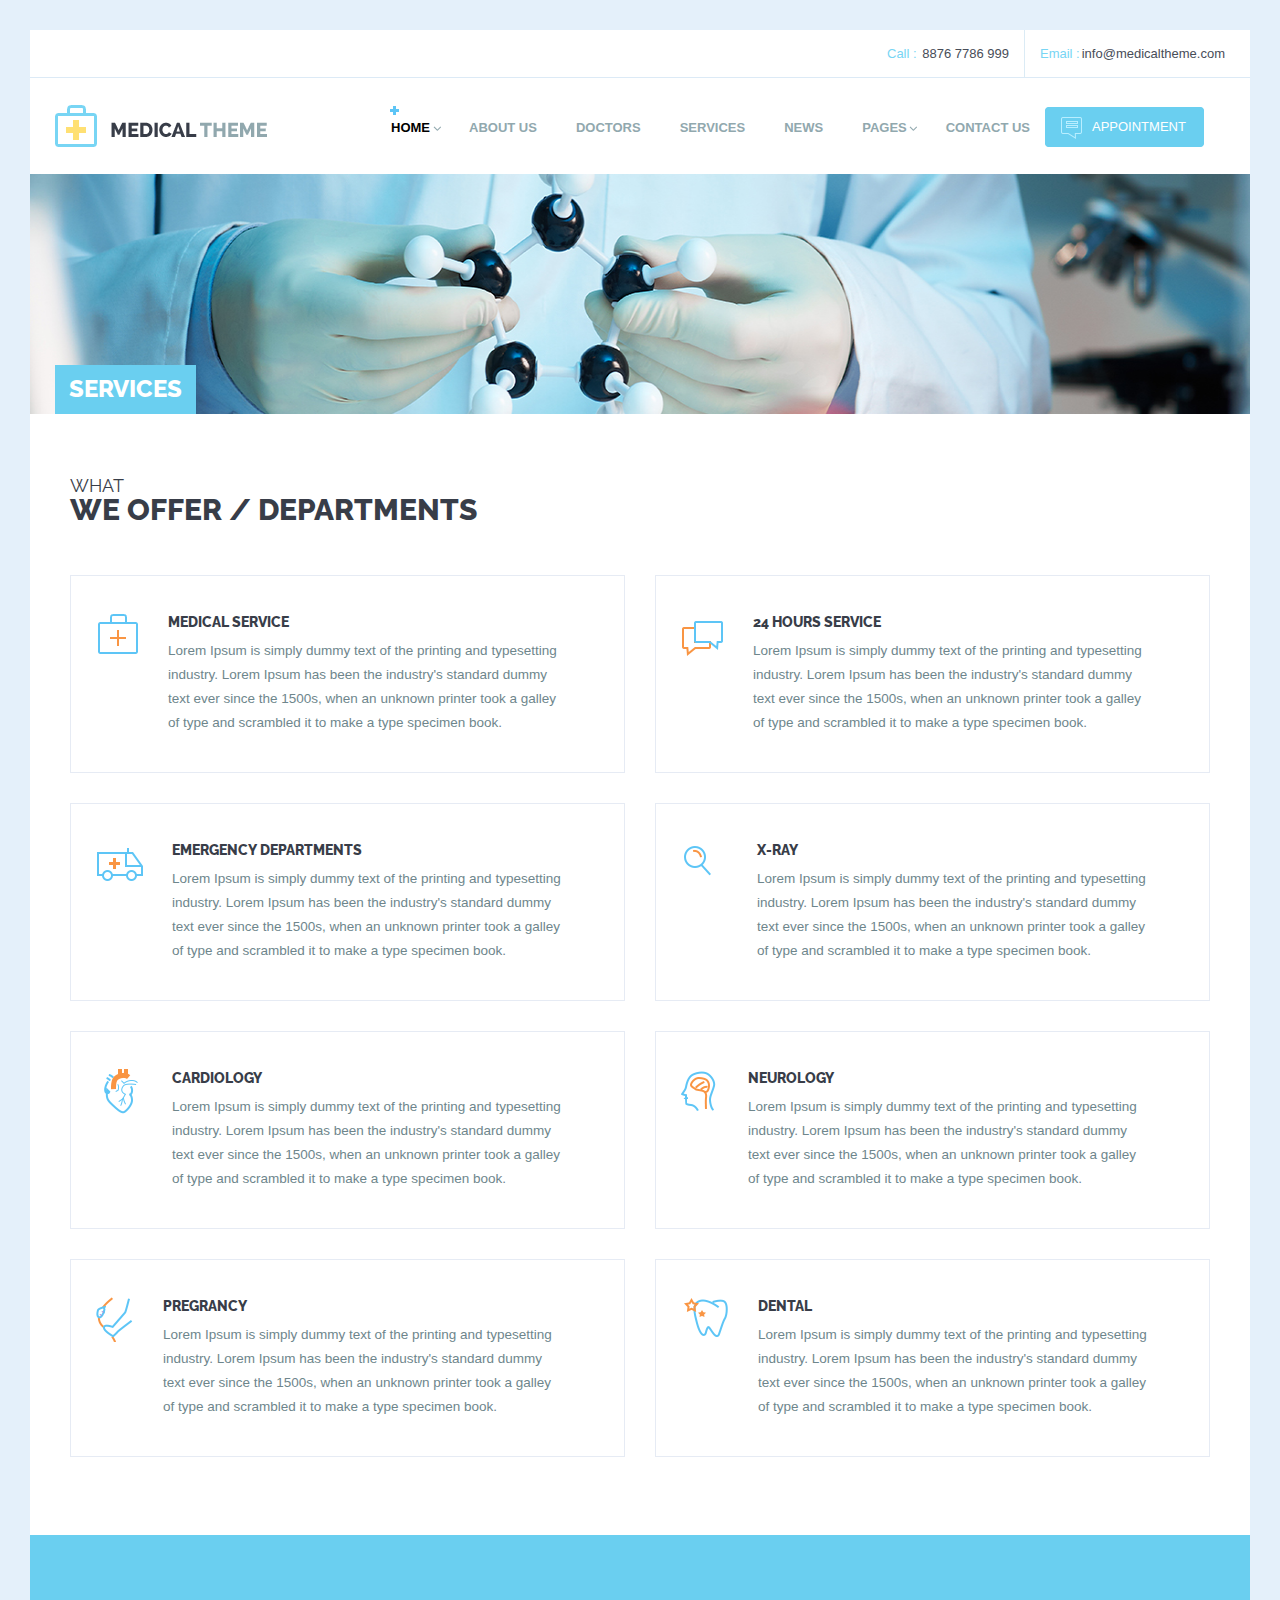
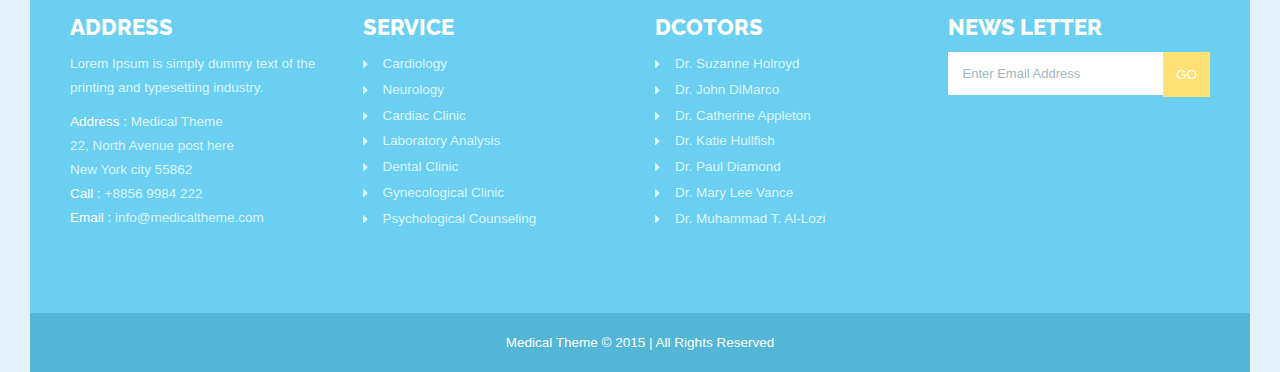
<file: services/index.html>
<!DOCTYPE html>
<html lang="en">
<head>
     <meta charset="UTF-8">
    <meta name="viewport" content="width=device-width, initial-scale=1.0">
    <meta http-equiv="X-UA-Compatible" content="ie=edge">
    <title>Document</title> 
     <link href="https://maxcdn.bootstrapcdn.com/font-awesome/4.7.0/css/font-awesome.min.css"
     rel="stylesheet" integrity="sha384-wvfXpqpZZVQGK6TAh5PVlGOfQNHSoD2xbE+QkPxCAFlNEevoEH3Sl0sibVcOQVnN" crossorigin="anonymous">
    <link rel="stylesheet" href="css/bootstrap.min.css">
     <link rel="stylesheet" href="css/custom.css">
     <link rel="stylesheet" href="css/style.css">
     <link href="https://fonts.googleapis.com/css?family=Oswald:200,300,400,500,600,700" rel="stylesheet">
<link href="https://fonts.googleapis.com/css?family=Lato:100,100i,300,300i,400,700,700i,900,900i" rel="stylesheet">
<link href="https://maxcdn.bootstrapcdn.com/font-awesome/4.7.0/css/font-awesome.min.css"
     rel="stylesheet" integrity="sha384-wvfXpqpZZVQGK6TAh5PVlGOfQNHSoD2xbE+QkPxCAFlNEevoEH3Sl0sibVcOQVnN" crossorigin="anonymous">
     <link href="https://maxcdn.bootstrapcdn.com/font-awesome/4.7.0/css/font-awesome.min.css" rel="stylesheet" integrity="sha384-wvfXpqpZZVQGK6TAh5PVlGOfQNHSoD2xbE+QkPxCAFlNEevoEH3Sl0sibVcOQVnN" crossorigin="anonymous">
     <link href="https://fonts.googleapis.com/css?family=Lato:100,100i,300,300i,400,400i,700,700i,900,900i" rel="stylesheet">
     <link href="https://fonts.googleapis.com/css?family=Raleway:100,100i,200,200i,300,300i,400,400i,500,500i,600,600i,700,700i,800,800i,900,900i" rel="stylesheet">
     <link href="https://fonts.googleapis.com/css?family=Lora:400,400i,700,700i" rel="stylesheet">
     <link href="https://maxcdn.bootstrapcdn.com/font-awesome/4.7.0/css/font-awesome.min.css" rel="stylesheet" integrity="sha384-wvfXpqpZZVQGK6TAh5PVlGOfQNHSoD2xbE+QkPxCAFlNEevoEH3Sl0sibVcOQVnN" crossorigin="anonymous">

</head>
<body>

    <div id="services">

            <!--header-->
        <div class="header">
            <!--container-->
            <div class="container">
                <!--row-->
                <div class="row">
                    <!--TopPart-->
                    <div class="headerTopPart col-sm-12">
                        <div class="row">
                            <ul>
                                    <li>Email :<a href="#">info@medicaltheme.com</a></li>
                                    <li>Call :<a href="#"> 8876 7786 999</a></li>
                                </ul>
                            </div>
                        </div>
                    <!--/TopPart-->

                    <!--BottomPart-->
                    <div class="headerBottomPart">
                        <div class="row">
                            <!--logo-->
                            <div class="col-sm-3 logo">
                                <a href="#"><img src="img/logo-var2.png" alt="Medical Themes"></a>
                                </div>
                            <!--/logo-->

                            <!--navigation-->
                            <div class="col-sm-9 navigation">
                                <div class="navbar navbar-default">
                                    <div class="container-fluid">
                                        <!--navbar-header responsive button-->
                                        <div class="navbar-header">
                                            <button type="button" class="navbar-toggle collapsed" data-toggle="collapse" data-target="#bs-example-navbar-collapse-1">
                                                <span class="sr-only"></span>
                                                <span class="icon-bar"></span>
                                                <span class="icon-bar"></span>
                                                <span class="icon-bar"></span>
                                                </button>
                                            </div>
                                            <!--/navbar-header-->

                                            <!--collapse menu-->
                                            <div class="collapse navbar-collapse" id="bs-example-navbar-collapse-1">
                                                <!--nav menu-->
                                                <ul class="nav navbar-nav">
                                                        <li class="menuList dropdown active drop" onclick="navClick(this)"><a href="#" class="dropdown-toggle activeNav" data-toggle="dropdown" role="button" aria-expanded="false">Home</a>
                                                        <!--dropdown-menu menu daxilində li'lər daxilində olan alt menu-->
                                                        <ul class="dropdown-menu" role="menu">
                                                            <li class="drop-down-bg"></li>
                                                            <li><a href="index.html">Homepage variation-1</a></li>
                                                            <li><a href="#">Homepage variation-2</a></li>
                                                            <li><a href="#">Homepage variation-3</a></li>
                                                            </ul>
                                                            <!--/dropdown-->
                                                        </li>
                                                        <li class="menuList"><a href="about.html">About Us</a></li>
                                                        <li class="menuList"><a href="#">Doctors</a></li>
                                                        <li class="menuList"><a href="#">Services</a></li>
                                                        <li class="menuList"><a href="#">News</a></li>
                                                        <li class="menuList dropdown drop" onclick="navClick(this)"><a href="#" class="dropdown-toggle" data-toggle="dropdown" role="button" aria-expanded="false">pages</a>
                                                        <!--dropdown-menu menu daxilində li'lər daxilində olan alt menu-->
                                                            <ul class="dropdown-menu" role="menu">
                                                                <li class="drop-down-bg"></li>
                                                                <li><a href="#">Blog</a></li>
                                                                <li><a href="#">Blog Details</a></li>
                                                                <li><a href="#">Doctors' Timetable</a></li>
                                                                <li><a href="#">404 ERROR</a></li>
                                                                <li><a href="#">Appointment</a></li>
                                                                </ul>
                                                                <!--/dropdown-->
                                                        </li>
                                                        <li class="menuList"><a href="#">Contact Us</a></li>
                                                        <li class="lst-head"><a href="#">Appointment</a></li>
                                                    </ul>
                                                    <!--/nav-->
                                                </div>
                                                <!--/collapse-->
                                        </div>
                                    </div>
                                </div>
                            <!--/navigation-->
                            </div>
                        </div>
                    <!--/BottomPart-->
                    </div>
                    <!--/row-->
                </div>
                <!--container-->
            </div>
<!--/header-->


    <div class="content">
        <div class="innerBanner">
            <img src="img/service.jpg" alt="">
        
        <div class="container">
            <div class="row">
                <h2>Services</h2>
            </div>
            </div>
        </div>
        <div class="firstSection sections ">
            <div class="container">
                <div class="row">
                    <div class="jst-cov">
                        <div class="col-sm-12">
                            <h2 class="tittle">
                                <span>what</span>
                                we offer / Departments
                            </h2>
                        </div>
                        </div>


                    
                </div>
            </div>
        </div>



            


             <!--footer-->
        <div class="footer">
            <!--container-->
            <div class="container">
                <!--row-->
                <div class="row">

                    <!--col-sm-6-->
                    <div class="col-sm-6 col-md-3 col-lg-3">
                        <h2>Address</h2>
                        <p>Lorem Ipsum is simply dummy text of the printing and typesetting industry.</p>
                        <!--footerAddress-->
                        <div class="footerAddress">
                            <span>Address :</span>
                            Medical Theme<br>
                            22, North Avenue post here<br>
                            New York city 55862<br>
                            <span>Call :</span>
                            +8856 9984 222<br>
                            <span>Email :</span>
                            <a href="mailto:info@medicaltheme.com">info@medicaltheme.com</a>
                            </div>
                            <!--/footerAddress-->
                        </div>
                        <!--/col-sm-6-->

                    <!--col-sm-6-->
                    <div class="col-sm-6 col-md-3 col-lg-3 list-styles">
                        <h2>Service</h2>
                        <!--ul-->
                        <ul>
                            <li><a href="#">Cardiology</a></li>
                            <li><a href="#">Neurology</a></li>
                            <li><a href="#">Cardiac Clinic</a></li>
                            <li><a href="#">Laboratory Analysis</a></li>
                            <li><a href="#">Dental Clinic</a></li>
                            <li><a href="#">Gynecological Clinic</a></li>
                            <li><a href="#">Psychological Counseling</a></li>
                            </ul>
                            <!--/ul-->
                        </div>
                        <!--/col-sm-6-->

                    <!--col-sm-6-->
                    <div class="col-sm-6 col-md-3 col-lg-3 list-styles">
                        <h2>Dcotors</h2>
                        <!--ul-->
                        <ul>
                            <li><a href="#">Dr. Suzanne Holroyd</a></li>
                            <li><a href="#">Dr. John DiMarco</a></li>
                            <li><a href="#">Dr. Catherine Appleton</a></li>
                            <li><a href="#">Dr. Katie Hullfish</a></li>
                            <li><a href="#">Dr. Paul Diamond</a></li>
                            <li><a href="#">Dr. Mary Lee Vance</a></li>
                            <li><a href="#">Dr. Muhammad T. Al-Lozi</a></li>
                            </ul>
                            <!--/ul-->
                        </div>
                        <!--/col-sm-6-->


                    <!--col-sm-6-->
                    <div class="col-sm-6 col-md-3 col-lg-3 list-styles">
                        <h2>news letter</h2>
                        <!--footernewsLetter-->
                        <div class="footernewsLetter">
                            <!--form-->
                            <form action="#">
                                <input type="text" placeholder="Enter Email Address" >
                                <input type="submit" value="go" onclick="sendNewsLetter()">
                                </form>
                                <!--/form-->
                            </div>
                            <!--/footernewsLetter-->

                            <!--newsLetterNotification-->
                            <div class="newsLetterNotification">
                                <p></p>
                            </div>
                            <!--/newsLetterNotification-->

                        </div>
                        <!--/col-sm-6-->

                    </div>
                    <!--/row-->
                </div>
                <!--/container-->
            </div>
    <!--/footer-->

    <!--copyright-->
        <div class="copyright">
            <p>Medical Theme © 2015 | All Rights Reserved</p>
        </div>
    <!--/copyright-->

        </div>


    


        
    
           
       
        
   





     <script src="js/bootstrap.js"></script>
    <script src="js/jquery-3.2.0.slim.min.js"></script>
    <script src="js/script.js"></script>
</body>
</html>
</file>
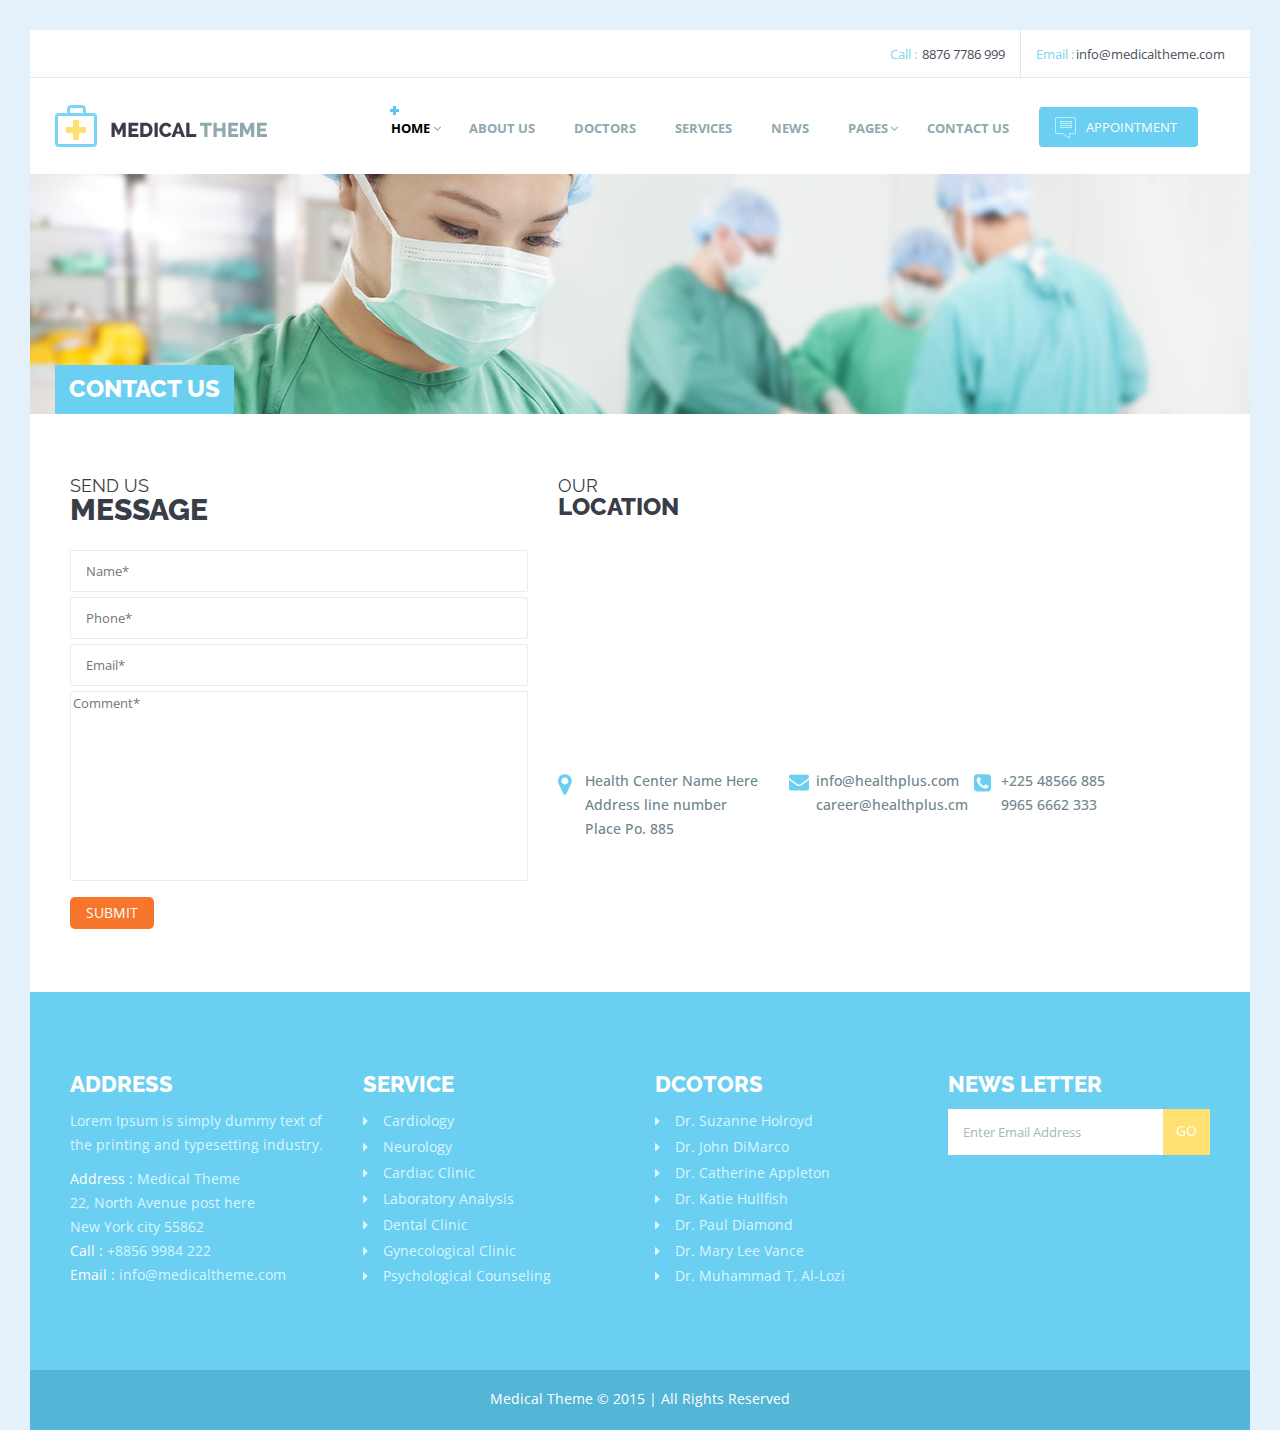
<file: contact us/contact.html>
<!DOCTYPE html>
<html lang="en">
<head>
     <meta charset="UTF-8">
    <meta name="viewport" content="width=device-width, initial-scale=1.0">
    <meta http-equiv="X-UA-Compatible" content="ie=edge">
    <title>Document</title> 
     <link href="https://maxcdn.bootstrapcdn.com/font-awesome/4.7.0/css/font-awesome.min.css"
     rel="stylesheet" integrity="sha384-wvfXpqpZZVQGK6TAh5PVlGOfQNHSoD2xbE+QkPxCAFlNEevoEH3Sl0sibVcOQVnN" crossorigin="anonymous">
    <link rel="stylesheet" href="css/bootstrap.min.css">
     <link rel="stylesheet" href="css/custom.css">
     <link rel="stylesheet" href="css/style.css">
     <link href="https://fonts.googleapis.com/css?family=Oswald:200,300,400,500,600,700" rel="stylesheet">
<link href="https://fonts.googleapis.com/css?family=Lato:100,100i,300,300i,400,700,700i,900,900i" rel="stylesheet">
<link href="https://maxcdn.bootstrapcdn.com/font-awesome/4.7.0/css/font-awesome.min.css"
     rel="stylesheet" integrity="sha384-wvfXpqpZZVQGK6TAh5PVlGOfQNHSoD2xbE+QkPxCAFlNEevoEH3Sl0sibVcOQVnN" crossorigin="anonymous">
     <link href="https://maxcdn.bootstrapcdn.com/font-awesome/4.7.0/css/font-awesome.min.css" rel="stylesheet" integrity="sha384-wvfXpqpZZVQGK6TAh5PVlGOfQNHSoD2xbE+QkPxCAFlNEevoEH3Sl0sibVcOQVnN" crossorigin="anonymous">
     <link href="https://fonts.googleapis.com/css?family=Lato:100,100i,300,300i,400,400i,700,700i,900,900i" rel="stylesheet">
     <link href="https://fonts.googleapis.com/css?family=Open+Sans:300,300i,400,400i,600,600i,700,700i,800,800i" rel="stylesheet">
     <link href="https://fonts.googleapis.com/css?family=Raleway:100,100i,200,200i,300,300i,400,400i,500,500i,600,600i,700,700i,800,800i,900,900i" rel="stylesheet">
     <link href="https://maxcdn.bootstrapcdn.com/font-awesome/4.7.0/css/font-awesome.min.css" rel="stylesheet" integrity="sha384-wvfXpqpZZVQGK6TAh5PVlGOfQNHSoD2xbE+QkPxCAFlNEevoEH3Sl0sibVcOQVnN" crossorigin="anonymous">

</head>
<body>

    <div id="contact">
            <!--header-->
                <div class="header">
                <!--container-->
                <div class="container">
                    <!--row-->
                    <div class="row">
                        <!--TopPart-->
                        <div class="headerTopPart col-sm-12">
                            <div class="row">
                                <ul>
                                        <li>Email :<a href="#">info@medicaltheme.com</a></li>
                                        <li>Call :<a href="#"> 8876 7786 999</a></li>
                                    </ul>
                                </div>
                            </div>
                        <!--/TopPart-->

                        <!--BottomPart-->
                        <div class="headerBottomPart">
                            <div class="row">
                                <!--logo-->
                                <div class="col-sm-3 logo">
                                    <a href="#"><img src="img/logo-var2.png" alt="Medical Themes"></a>
                                    </div>
                                <!--/logo-->

                                <!--navigation-->
                                <div class="col-sm-9 navigation">
                                    <div class="navbar navbar-default">
                                        <div class="container-fluid">
                                            <!--navbar-header responsive button-->
                                            <div class="navbar-header">
                                                <button type="button" class="navbar-toggle collapsed" data-toggle="collapse" data-target="#bs-example-navbar-collapse-1">
                                                    <span class="sr-only"></span>
                                                    <span class="icon-bar"></span>
                                                    <span class="icon-bar"></span>
                                                    <span class="icon-bar"></span>
                                                    </button>
                                                </div>
                                                <!--/navbar-header-->

                                                <!--collapse menu-->
                                                <div class="collapse navbar-collapse" id="bs-example-navbar-collapse-1">
                                                    <!--nav menu-->
                                                    <ul class="nav navbar-nav">
                                                            <li class="menuList dropdown active drop" onclick="navClick(this)"><a href="#" class="dropdown-toggle activeNav" data-toggle="dropdown" role="button" aria-expanded="false">Home</a>
                                                            <!--dropdown-menu menu daxilində li'lər daxilində olan alt menu-->
                                                            <ul class="dropdown-menu" role="menu">
                                                                <li class="drop-down-bg"></li>
                                                                <li><a href="#">Homepage variation-1</a></li>
                                                                <li><a href="#">Homepage variation-2</a></li>
                                                                <li><a href="#">Homepage variation-3</a></li>
                                                                </ul>
                                                                <!--/dropdown-->
                                                            </li>
                                                            <li class="menuList"><a href="about.html">About Us</a></li>
                                                            <li class="menuList"><a href="#">Doctors</a></li>
                                                            <li class="menuList"><a href="#">Services</a></li>
                                                            <li class="menuList"><a href="#">News</a></li>
                                                            <li class="menuList dropdown drop" onclick="navClick(this)"><a href="#" class="dropdown-toggle" data-toggle="dropdown" role="button" aria-expanded="false">pages</a>
                                                            <!--dropdown-menu menu daxilində li'lər daxilində olan alt menu-->
                                                                <ul class="dropdown-menu" role="menu">
                                                                    <li class="drop-down-bg"></li>
                                                                    <li><a href="#">Blog</a></li>
                                                                    <li><a href="#">Blog Details</a></li>
                                                                    <li><a href="#">Doctors' Timetable</a></li>
                                                                    <li><a href="#">404 ERROR</a></li>
                                                                    <li><a href="#">Appointment</a></li>
                                                                    </ul>
                                                                    <!--/dropdown-->
                                                            </li>
                                                            <li class="menuList"><a href="#">Contact Us</a></li>
                                                            <li class="lst-head"><a href="#">Appointment</a></li>
                                                        </ul>
                                                        <!--/nav-->
                                                    </div>
                                                    <!--/collapse-->
                                            </div>
                                        </div>
                                    </div>
                                <!--/navigation-->
                                </div>
                            </div>
                        <!--/BottomPart-->
                        </div>
                        <!--/row-->
                    </div>
                    <!--container-->
                </div>
            <!--/header-->


        <!--sekil yerlesdirdik-->
        <div class="innerBanner">
            <img src="img/contact-us.jpg" class="cover_photo" alt="">
            <div class="container">
                <div class="row">
                    <h2>contact us</h2>
                    </div>
                </div>
            
            </div>


            <!--input ve xerite hissesi-->
                <div class="firstSection sections">
                    <div class="container">
                        <div class="row">
                            <div class="col-sm-5 contact">
                                <form class="maForm">
                                    <h2 class="tittle"><span >send us</span>message</h2>
                                    <input type="text" class="maInput" placeholder="Name*">
                                    <input type="text" class="maInput" placeholder="Phone*">
                                    <input type="text" class="maInput" placeholder="Email*">
                                    <textarea class="maTArea" placeholder="Comment*" id="" cols="30" rows="10"></textarea>
                                    <div class="maNotification">
                                        <p></p>
                                    </div>
                                    <button id="button" onclick="sendContact()"> submit   </button>
                                </form>
                            </div>

                            <div class="col-sm-6 map">
                                <h2 class="tittle"><span>Our</span>location</h2>
                                
                                <div class="map-cov">
                                    <iframe class="m5" src="https://www.google.com/maps/embed?pb=!1m14!1m12!1m3!1d160843.97426970862!2d6.96732235!3d50.957244949999996!2m3!1f0!2f0!3f0!3m2!1i1024!2i768!4f13.1!5e0!3m2!1sen!2sin!4v1432776491523" width="100%" height="450" frameborder="0"></iframe>
                                    </div>
                                    <div class="col-lg-5 col-md-6 ids">
                                        <h2 class="location">Health Center Name Here <span>Address line number</span>
                                        <span>Place Po. 885</span>
                                        </h2>
                                    </div>
                                    <div class="col-lg-4 col-md-6 ids">
                                        <h2 class="message">
                                            info@healthplus.com
                                            <span>career@healthplus.cm</span>
                                        </h2>
                                    </div>
                                    <div class="col-lg-3 col-md-6 ids">
                                        <h2 class="phone">
                                            +225 48566 885
                                            <span >9965 6662 333</span>
                                        </h2>

                                    </div>

                                </div>

                        </div>
                    </div>
                </div>



                <!--footer-->
    <div class="footer">
        <!--container-->
        <div class="container">
            <!--row-->
            <div class="row">

                <!--col-sm-6-->
                <div class="col-sm-6 col-md-3 col-lg-3">
                    <h2>Address</h2>
                    <p>Lorem Ipsum is simply dummy text of the printing and typesetting industry.</p>
                    <!--footerAddress-->
                    <div class="footerAddress">
                        <span>Address :</span>
                         Medical Theme<br>
                         22, North Avenue post here<br>
                         New York city 55862<br>
                         <span>Call :</span>
                          +8856 9984 222<br>
                          <span>Email :</span>
                          <a href="mailto:info@medicaltheme.com">info@medicaltheme.com</a>
                        </div>
                        <!--/footerAddress-->
                    </div>
                    <!--/col-sm-6-->

                <!--col-sm-6-->
                <div class="col-sm-6 col-md-3 col-lg-3 list-styles">
                    <h2>Service</h2>
                    <!--ul-->
                    <ul>
                        <li><a href="#">Cardiology</a></li>
                        <li><a href="#">Neurology</a></li>
                        <li><a href="#">Cardiac Clinic</a></li>
                        <li><a href="#">Laboratory Analysis</a></li>
                        <li><a href="#">Dental Clinic</a></li>
                        <li><a href="#">Gynecological Clinic</a></li>
                        <li><a href="#">Psychological Counseling</a></li>
                        </ul>
                        <!--/ul-->
                    </div>
                    <!--/col-sm-6-->

                <!--col-sm-6-->
                <div class="col-sm-6 col-md-3 col-lg-3 list-styles">
                    <h2>Dcotors</h2>
                    <!--ul-->
                    <ul>
                        <li><a href="#">Dr. Suzanne Holroyd</a></li>
                        <li><a href="#">Dr. John DiMarco</a></li>
                        <li><a href="#">Dr. Catherine Appleton</a></li>
                        <li><a href="#">Dr. Katie Hullfish</a></li>
                        <li><a href="#">Dr. Paul Diamond</a></li>
                        <li><a href="#">Dr. Mary Lee Vance</a></li>
                        <li><a href="#">Dr. Muhammad T. Al-Lozi</a></li>
                        </ul>
                        <!--/ul-->
                    </div>
                    <!--/col-sm-6-->


                <!--col-sm-6-->
                <div class="col-sm-6 col-md-3 col-lg-3 list-styles">
                    <h2>news letter</h2>
                    <!--footernewsLetter-->
                    <div class="footernewsLetter">
                        <!--form-->
                        <form action="#">
                            <input type="text" placeholder="Enter Email Address" >
                            <input type="submit" value="go" onclick="sendNewsLetter()">
                            </form>
                            <!--/form-->
                        </div>
                        <!--/footernewsLetter-->

                        <!--newsLetterNotification-->
                        <div class="newsLetterNotification">
                            <p></p>
                        </div>
                        <!--/newsLetterNotification-->

                    </div>
                    <!--/col-sm-6-->

                </div>
                <!--/row-->
            </div>
            <!--/container-->
        </div>
<!--/footer-->

<!--copyright-->
    <div class="copyright">
        <p>Medical Theme © 2015 | All Rights Reserved</p>
    </div>
<!--/copyright-->
        </div>
            
        <script src="js/bootstrap.js"></script>
        <script src="js/script.js"></script>
    
</body>
    

</html>
</file>
<file: services/css/custom.css>
body {
  background: #e4f0fa;
  font-family: 'Open Sans', sans-serif;
  font-size: 16px; }

* {
  transition: all .5s ease; }

#homePage, #aboutUs, #contact, #services {
  width: calc(100% - 60px);
  margin: 30px auto;
  background: #f0f8ff; }

.header {
  background: url(../img/header-var2.png) repeat-x;
  width: 100%; }
  .header .headerTopPart .row ul li {
    font-size: 13px;
    color: #78d5f4;
    display: inline-block;
    float: right;
    line-height: 1.1; }
    .header .headerTopPart .row ul li a {
      color: #484d58;
      padding-left: 2px; }
  .header .headerTopPart .row ul li:last-child {
    border-right: 1px solid #dbebf5;
    padding: 17px 15px 17px 0; }
  .header .headerTopPart .row ul li:first-child {
    padding: 17px 0 17px 15px; }
  .header .headerBottomPart {
    padding: 0; }
    .header .headerBottomPart .logo {
      padding: 27px 15px; }
      .header .headerBottomPart .logo img {
        vertical-align: middle; }
    .header .headerBottomPart .navigation .navbar {
      min-height: 0;
      margin: 0; }
    .header .headerBottomPart .navigation .navbar-default {
      background-color: transparent;
      border-color: transparent; }
      .header .headerBottomPart .navigation .navbar-default .container-fluid {
        padding: 0; }
        .header .headerBottomPart .navigation .navbar-default .container-fluid .navbar-collapse .nav li a {
          color: #91a8ae;
          text-transform: uppercase;
          font-weight: 700;
          font-size: 13px;
          padding: 39px 19px 35px 20px; }
          .header .headerBottomPart .navigation .navbar-default .container-fluid .navbar-collapse .nav li a:hover {
            color: #000; }
        .header .headerBottomPart .navigation .navbar-default .container-fluid .navbar-collapse .nav .drop {
          background: url(../img/drop.png) 88% 52% no-repeat;
          vertical-align: middle; }
          .header .headerBottomPart .navigation .navbar-default .container-fluid .navbar-collapse .nav .drop a {
            background: transparent; }
          .header .headerBottomPart .navigation .navbar-default .container-fluid .navbar-collapse .nav .drop .dropdown-menu {
            background: #5dc5f6;
            border-radius: 2px;
            margin-top: 0;
            top: 80%;
            left: 25%;
            border: none;
            box-shadow: none; }
            .header .headerBottomPart .navigation .navbar-default .container-fluid .navbar-collapse .nav .drop .dropdown-menu .drop-down-bg {
              background: url(../img/drop-hover-2.png) left top no-repeat;
              width: 30px;
              height: 11px;
              position: absolute;
              top: -11px; }
            .header .headerBottomPart .navigation .navbar-default .container-fluid .navbar-collapse .nav .drop .dropdown-menu li a {
              color: #d8d8d8;
              line-height: 28px;
              padding: 3px 20px;
              font-weight: 400;
              font-size: 14px;
              text-transform: none; }
            .header .headerBottomPart .navigation .navbar-default .container-fluid .navbar-collapse .nav .drop .dropdown-menu li:hover {
              background: #4dbef4; }
              .header .headerBottomPart .navigation .navbar-default .container-fluid .navbar-collapse .nav .drop .dropdown-menu li:hover a {
                color: white; }
        .header .headerBottomPart .navigation .navbar-default .container-fluid .navbar-collapse .nav li:nth-child(7) a {
          padding-right: 0; }
        .header .headerBottomPart .navigation .navbar-default .container-fluid .navbar-collapse .nav li:nth-child(8) a {
          font-weight: 400;
          color: white;
          border: none;
          background: url(../img/button.png) left top no-repeat;
          padding: 10px 23px 10px 47px;
          margin: 28px 0 0 15px; }
          .header .headerBottomPart .navigation .navbar-default .container-fluid .navbar-collapse .nav li:nth-child(8) a:hover {
            background: url(../img/button-h.png) left top no-repeat; }

.footer {
  background: #6acff0;
  padding: 80px 0;
  float: left;
  width: 100%; }
  .footer .col-sm-6 h2 {
    font-family: "Raleway", sans-serif;
    font-weight: 800;
    font-size: 22px;
    color: white;
    text-transform: uppercase;
    padding-bottom: 13px; }
  .footer .col-sm-6 p {
    font-size: 13.5px;
    color: #daf6ff;
    padding: 0 0 10px 0;
    line-height: 24px; }
  .footer .col-sm-6 .footerAddress {
    line-height: 24px; }
    .footer .col-sm-6 .footerAddress span {
      color: white; }
  .footer .col-sm-6 .footerAddress, .footer .col-sm-6 .footerAddress a {
    color: #daf6ff;
    font-size: 13.5px; }
  .footer .col-sm-6 .footernewsLetter {
    width: 100%;
    height: auto;
    float: left;
    position: relative; }
    .footer .col-sm-6 .footernewsLetter form input[type="text"] {
      width: 100%;
      height: auto;
      border: none;
      border-radius: 0;
      outline: none;
      color: #a2b8be;
      line-height: 0;
      padding: 14px 15px;
      font-size: 13px; }
      .footer .col-sm-6 .footernewsLetter form input[type="text"]::placeholder {
        color: #a2b8be; }
    .footer .col-sm-6 .footernewsLetter form input[type="submit"] {
      background: #ffe073;
      text-transform: uppercase;
      color: white;
      font-size: 13.5px;
      border: none;
      outline: none;
      padding: 13px 13px;
      position: absolute;
      top: 0;
      right: 0; }
      .footer .col-sm-6 .footernewsLetter form input[type="submit"]:hover {
        background: #f9d75e; }
  .footer .col-sm-6 .newsLetterNotification p {
    color: white;
    font-size: 12px;
    padding: 0;
    text-align: right;
    text-transform: uppercase; }

.copyright {
  text-align: center;
  width: 100%;
  float: left;
  padding: 20px 0;
  background: #53b6d6; }
  .copyright p {
    color: white;
    font-size: 13.5px; }

.innerBanner {
  position: relative;
  height: 240px;
  width: 100%;
  float: left; }
  .innerBanner img {
    width: 100%;
    height: 240px; }
  .innerBanner .container .row h2 {
    text-transform: uppercase;
    font-family: "Raleway", sans-serif;
    font-weight: 800;
    font-size: 24px;
    color: white;
    text-align: center;
    padding: 11.5px 14px;
    background: #6acff0;
    position: absolute;
    bottom: 0; }

.quickService {
  width: 100%;
  background: white;
  float: left;
  padding: 63px 0; }
  .quickService .container .row .col-sm-3:first-child, .quickService .container .row .col-sm-3:nth-child(2), .quickService .container .row .col-sm-3:nth-child(3) {
    border-right: 1px solid #d8e7f0; }
  .quickService .container .row .col-sm-3:nth-child(4) {
    border-right: 1px solid transparent; }
  .quickService .container .row .col-sm-3:first-child, .quickService .container .row .col-sm-3:nth-child(2) {
    margin-bottom: 36px; }
  .quickService .container .row .col-sm-3 img {
    float: left;
    padding-right: 20px; }
  .quickService .container .row .col-sm-3 .qsText {
    float: left; }
    .quickService .container .row .col-sm-3 .qsText h2 {
      font-family: 'Raleway', sans-serif;
      font-size: 13.5px;
      font-weight: 800;
      text-transform: uppercase;
      color: #383d48;
      padding: 20px 0px 9px; }
    .quickService .container .row .col-sm-3 .qsText p {
      color: #6e868c;
      font-size: 13px;
      line-height: 24px; }
  .quickService .container .row .col-sm-3 a {
    border: none;
    width: 30px;
    height: 30px;
    float: left;
    margin: 30px 0px 2px; }
  .quickService .container .row .col-sm-3:first-child a, .quickService .container .row .col-sm-3:nth-child(3) a, .quickService .container .row .col-sm-3:nth-child(4) a {
    background: url(../img/var2but.png) left top no-repeat; }
    .quickService .container .row .col-sm-3:first-child a:hover, .quickService .container .row .col-sm-3:nth-child(3) a:hover, .quickService .container .row .col-sm-3:nth-child(4) a:hover {
      background: url(../img/var2but-hover.png) left top no-repeat; }
  .quickService .container .row .col-sm-3:nth-child(2) a {
    background: url(../img/var2but-hover.png) left top no-repeat; }

.service-box {
  border: 1px solid #e6ebf4;
  margin: 15px 0;
  min-height: 280px;
  padding: 25px; }

.service-box h2 {
  margin-top: 20px;
  margin-bottom: 9px;
  font-family: 'Raleway', sans-serif;
  font-size: 13.5px;
  color: #383d48;
  text-transform: uppercase;
  font-weight: 800; }

.service-box p {
  margin-bottom: 50px;
  font-size: 13.5px;
  color: #6e868c;
  line-height: 24px; }

.service-box .readmore {
  color: #383d48;
  text-decoration: none;
  font-size: 13.5px; }

.service-box .readmore:hover {
  color: #22252b; }

.service-box .readmore i {
  color: #a39abd;
  position: relative;
  top: 0;
  transition: transform 0.3s ease 0s; }

.service-box .readmore:hover i {
  padding-left: 5px;
  transition: transform 0.3s ease 0s;
  transition: all ease 0.5s; }

li {
  list-style: none; }

a {
  padding: 0;
  margin: 0; }

a:hover {
  text-decoration: none; }

html, body, div, span, object, iframe, h1, h2, h3, h4, h5, h6, p, blockquote, pre, abbr, address, cite, code, del, dfn, em, img, ins, kbd, q, samp, small, strong, sub, sup, var, b, i, dl, dt, dd, ol, ul, li, fieldset, form, label, legend, table, caption, tbody, tfoot, thead, tr, th, td, article, aside, canvas, details, figcaption, figure, footer, header, hgroup, menu, nav, section, summary, time, mark, audio, video {
  margin: 0;
  padding: 0;
  border: 0;
  outline: 0;
  vertical-align: baseline; }

img {
  max-width: 100%;
  height: auto;
  vertical-align: middle; }

.form-section textarea {
  min-height: 93px;
  resize: none; }

.form-section .form-control, select, textarea, input[type="text"], input[type="password"], input[type="datetime"], input[type="datetime-local"], input[type="date"], input[type="month"], input[type="time"], input[type="week"], input[type="number"], input[type="email"], input[type="url"], input[type="search"], input[type="tel"], input[type="color"], .uneditable-input {
  border-color: #cadfe4;
  border-radius: 2px;
  box-shadow: none;
  color: #91a8ae;
  font-size: 13px;
  height: 42px;
  text-shadow: none; }

.form-section button {
  width: 100%;
  margin-top: 10px; }

.input-group .form-control, .input-group-addon, .input-group-btn {
  display: block;
  position: absolute;
  top: 5px;
  right: 22px;
  border: none;
  font-size: 28px;
  color: #d1dde7;
  background: transparent; }

.activeNav {
  color: #000 !important;
  background: url(../img/nav-hover-var1.png) 19px 27px no-repeat !important; }

.tittle {
  color: #383d48;
  font-family: "Raleway", sans-serif;
  font-weight: 800;
  line-height: 1;
  text-transform: uppercase;
  padding-bottom: 20px; }
  .tittle span {
    display: block;
    font-size: 18px;
    font-weight: 400; }

#panel1, #panel2, #panel3, #down1, #down2, #down3, #down4, #down5
#down6, #down7, #down8, #down9 {
  padding: 28px 15px;
  display: none; }

.bg {
  background: url(../img/soci-ico.png) right center no-repeat; }

#panel1, #flip, #flip2, #flip3, #panel2, #panel3 {
  overflow: hidden;
  border-top: solid 1px #dceaf6;
  background: white; }

.sections {
  padding: 63px 0; }

.firstSection {
  background: white;
  width: 100%;
  float: left; }

.secondSection {
  background: #f0f8ff;
  width: 100%;
  float: left; }

.list-styles ul li {
  background: url(../img/lsat.png) left 8px no-repeat;
  padding: 0 0 3px 20px; }
  .list-styles ul li a {
    color: #daf6ff;
    font-size: 13.5px; }

.maNotification {
  color: white;
  font-size: 12px;
  text-transform: uppercase;
  padding: 2px 15px;
  margin-top: 5px;
  position: absolute;
  bottom: 11px;
  right: 22px; }

#down1, #down2, #down3, #down4, #down5, #down6, #down7, #down8, #down9 {
  overflow: hidden;
  border-right: solid 1px #dceaf6;
  border-left: solid 1px #dceaf6; }

.minus {
  background: url(../img/flip-ico.png) 97% 49% no-repeat; }

.plus {
  background: url(../img/flip-ico+.png) 97% 49% no-repeat; }

.location {
  background: url(../img/location-var2.png) left 5px no-repeat; }

.message {
  background: url(../img/message-var2.png) left 5px no-repeat; }

.phone {
  background: url(../img/phone-var2.png) left 5px no-repeat; }

@media only screen and (max-width: 1200px) {
  #homePage {
    margin: 0;
    width: 100%; } }

/*# sourceMappingURL=custom.css.map */
</file>
<file: services/css/style.css>
#services .content .firstSection .container .row .jst-cov {
  float: left;
  width: 100%;
  padding-bottom: 15px; }
#services .content .firstSection .container .row .service .service-box {
  float: left;
  min-height: 0;
  padding: 37px 25px; }
  #services .content .firstSection .container .row .service .service-box img {
    float: left;
    padding-right: 28px; }
  #services .content .firstSection .container .row .service .service-box .lib {
    float: left;
    width: 80%; }
  #services .content .firstSection .container .row .service .service-box h2 {
    margin-top: 2px; }
  #services .content .firstSection .container .row .service .service-box p {
    margin-bottom: 0;
    line-height: 24px;
    font-size: 13.5px; }

/*# sourceMappingURL=style.css.map */
</file>
<file: contact us/css/custom.css>
body {
  background: #e4f0fa;
  font-family: 'Open Sans', sans-serif;
  font-size: 16px; }

* {
  transition: all .5s ease; }

#homePage, #aboutUs, #contact {
  width: calc(100% - 60px);
  margin: 30px auto;
  background: #f0f8ff; }

.header {
  background: url(../img/header-var2.png) repeat-x;
  width: 100%; }
  .header .headerTopPart .row ul li {
    font-size: 13px;
    color: #78d5f4;
    display: inline-block;
    float: right;
    line-height: 1.1; }
    .header .headerTopPart .row ul li a {
      color: #484d58;
      padding-left: 2px; }
  .header .headerTopPart .row ul li:last-child {
    border-right: 1px solid #dbebf5;
    padding: 17px 15px 17px 0; }
  .header .headerTopPart .row ul li:first-child {
    padding: 17px 0 17px 15px; }
  .header .headerBottomPart {
    padding: 0; }
    .header .headerBottomPart .logo {
      padding: 27px 15px; }
      .header .headerBottomPart .logo img {
        vertical-align: middle; }
    .header .headerBottomPart .navigation .navbar {
      min-height: 0;
      margin: 0; }
    .header .headerBottomPart .navigation .navbar-default {
      background-color: transparent;
      border-color: transparent; }
      .header .headerBottomPart .navigation .navbar-default .container-fluid {
        padding: 0; }
        .header .headerBottomPart .navigation .navbar-default .container-fluid .navbar-collapse .nav li a {
          color: #91a8ae;
          text-transform: uppercase;
          font-weight: 700;
          font-size: 13px;
          padding: 39px 19px 35px 20px; }
          .header .headerBottomPart .navigation .navbar-default .container-fluid .navbar-collapse .nav li a:hover {
            color: #000; }
        .header .headerBottomPart .navigation .navbar-default .container-fluid .navbar-collapse .nav .drop {
          background: url(../img/drop.png) 88% 52% no-repeat;
          vertical-align: middle; }
          .header .headerBottomPart .navigation .navbar-default .container-fluid .navbar-collapse .nav .drop a {
            background: transparent; }
          .header .headerBottomPart .navigation .navbar-default .container-fluid .navbar-collapse .nav .drop .dropdown-menu {
            background: #5dc5f6;
            border-radius: 2px;
            margin-top: 0;
            top: 80%;
            left: 25%;
            border: none;
            box-shadow: none; }
            .header .headerBottomPart .navigation .navbar-default .container-fluid .navbar-collapse .nav .drop .dropdown-menu .drop-down-bg {
              background: url(../img/drop-hover-2.png) left top no-repeat;
              width: 30px;
              height: 11px;
              position: absolute;
              top: -11px; }
            .header .headerBottomPart .navigation .navbar-default .container-fluid .navbar-collapse .nav .drop .dropdown-menu li a {
              color: #d8d8d8;
              line-height: 28px;
              padding: 3px 20px;
              font-weight: 400;
              font-size: 14px;
              text-transform: none; }
            .header .headerBottomPart .navigation .navbar-default .container-fluid .navbar-collapse .nav .drop .dropdown-menu li:hover {
              background: #4dbef4; }
              .header .headerBottomPart .navigation .navbar-default .container-fluid .navbar-collapse .nav .drop .dropdown-menu li:hover a {
                color: white; }
        .header .headerBottomPart .navigation .navbar-default .container-fluid .navbar-collapse .nav li:nth-child(7) a {
          padding-right: 0; }
        .header .headerBottomPart .navigation .navbar-default .container-fluid .navbar-collapse .nav li:nth-child(8) a {
          font-weight: 400;
          color: white;
          border: none;
          background: url(../img/button.png) left top no-repeat;
          padding: 10px 23px 10px 47px;
          margin: 28px 0 0 30px; }
          .header .headerBottomPart .navigation .navbar-default .container-fluid .navbar-collapse .nav li:nth-child(8) a:hover {
            background: url(../img/button-h.png) left top no-repeat; }

.footer {
  background: #6acff0;
  padding: 80px 0;
  float: left;
  width: 100%; }
  .footer .col-sm-6 h2 {
    font-family: "Raleway", sans-serif;
    font-weight: 800;
    font-size: 22px;
    color: white;
    text-transform: uppercase;
    padding-bottom: 13px; }
  .footer .col-sm-6 p {
    font-size: 13.5px;
    color: #daf6ff;
    padding: 0 0 10px 0;
    line-height: 24px; }
  .footer .col-sm-6 .footerAddress {
    line-height: 24px; }
    .footer .col-sm-6 .footerAddress span {
      color: white; }
  .footer .col-sm-6 .footerAddress, .footer .col-sm-6 .footerAddress a {
    color: #daf6ff;
    font-size: 13.5px; }
  .footer .col-sm-6 .footernewsLetter {
    width: 100%;
    height: auto;
    float: left;
    position: relative; }
    .footer .col-sm-6 .footernewsLetter form input[type="text"] {
      width: 100%;
      height: auto;
      border: none;
      border-radius: 0;
      outline: none;
      color: #a2b8be;
      line-height: 0;
      padding: 14px 15px;
      font-size: 13px; }
      .footer .col-sm-6 .footernewsLetter form input[type="text"]::placeholder {
        color: #a2b8be; }
    .footer .col-sm-6 .footernewsLetter form input[type="submit"] {
      background: #ffe073;
      text-transform: uppercase;
      color: white;
      font-size: 13.5px;
      border: none;
      outline: none;
      padding: 13px 13px;
      position: absolute;
      top: 0;
      right: 0; }
      .footer .col-sm-6 .footernewsLetter form input[type="submit"]:hover {
        background: #f9d75e; }
  .footer .col-sm-6 .newsLetterNotification p {
    color: white;
    font-size: 12px;
    padding: 0;
    text-align: right;
    text-transform: uppercase; }

.copyright {
  text-align: center;
  width: 100%;
  float: left;
  padding: 20px 0;
  background: #53b6d6; }
  .copyright p {
    color: white;
    font-size: 13.5px; }

.innerBanner {
  position: relative;
  height: 240px;
  width: 100%;
  float: left; }
  .innerBanner img {
    width: 100%;
    height: 240px; }
  .innerBanner .container .row h2 {
    text-transform: uppercase;
    font-family: "Raleway", sans-serif;
    font-weight: 800;
    font-size: 24px;
    color: white;
    text-align: center;
    padding: 11.5px 14px;
    background: #6acff0;
    position: absolute;
    bottom: 0; }

.quickService {
  width: 100%;
  background: white;
  float: left;
  padding: 63px 0; }
  .quickService .container .row .col-sm-3:first-child, .quickService .container .row .col-sm-3:nth-child(2), .quickService .container .row .col-sm-3:nth-child(3) {
    border-right: 1px solid #d8e7f0; }
  .quickService .container .row .col-sm-3:nth-child(4) {
    border-right: 1px solid transparent; }
  .quickService .container .row .col-sm-3:first-child, .quickService .container .row .col-sm-3:nth-child(2) {
    margin-bottom: 36px; }
  .quickService .container .row .col-sm-3 img {
    float: left;
    padding-right: 20px; }
  .quickService .container .row .col-sm-3 .qsText {
    float: left; }
    .quickService .container .row .col-sm-3 .qsText h2 {
      font-family: 'Raleway', sans-serif;
      font-size: 13.5px;
      font-weight: 800;
      text-transform: uppercase;
      color: #383d48;
      padding: 20px 0px 9px; }
    .quickService .container .row .col-sm-3 .qsText p {
      color: #6e868c;
      font-size: 13px;
      line-height: 24px; }
  .quickService .container .row .col-sm-3 a {
    border: none;
    width: 30px;
    height: 30px;
    float: left;
    margin: 30px 0px 2px; }
  .quickService .container .row .col-sm-3:first-child a, .quickService .container .row .col-sm-3:nth-child(3) a, .quickService .container .row .col-sm-3:nth-child(4) a {
    background: url(../img/var2but.png) left top no-repeat; }
    .quickService .container .row .col-sm-3:first-child a:hover, .quickService .container .row .col-sm-3:nth-child(3) a:hover, .quickService .container .row .col-sm-3:nth-child(4) a:hover {
      background: url(../img/var2but-hover.png) left top no-repeat; }
  .quickService .container .row .col-sm-3:nth-child(2) a {
    background: url(../img/var2but-hover.png) left top no-repeat; }

li {
  list-style: none; }

a {
  padding: 0;
  margin: 0; }

a:hover {
  text-decoration: none; }

html, body, div, span, object, iframe, h1, h2, h3, h4, h5, h6, p, blockquote, pre, abbr, address, cite, code, del, dfn, em, img, ins, kbd, q, samp, small, strong, sub, sup, var, b, i, dl, dt, dd, ol, ul, li, fieldset, form, label, legend, table, caption, tbody, tfoot, thead, tr, th, td, article, aside, canvas, details, figcaption, figure, footer, header, hgroup, menu, nav, section, summary, time, mark, audio, video {
  margin: 0;
  padding: 0;
  border: 0;
  outline: 0;
  vertical-align: baseline; }

img {
  max-width: 100%;
  height: auto;
  vertical-align: middle; }

.form-section textarea {
  min-height: 93px;
  resize: none; }

.form-section .form-control, select, textarea, input[type="text"], input[type="password"], input[type="datetime"], input[type="datetime-local"], input[type="date"], input[type="month"], input[type="time"], input[type="week"], input[type="number"], input[type="email"], input[type="url"], input[type="search"], input[type="tel"], input[type="color"], .uneditable-input {
  border-color: #cadfe4;
  border-radius: 2px;
  box-shadow: none;
  color: #91a8ae;
  font-size: 13px;
  height: 42px;
  text-shadow: none; }

.form-section button {
  width: 100%;
  margin-top: 10px; }

.input-group .form-control, .input-group-addon, .input-group-btn {
  display: block;
  position: absolute;
  top: 5px;
  right: 22px;
  border: none;
  font-size: 28px;
  color: #d1dde7;
  background: transparent; }

.activeNav {
  color: #000 !important;
  background: url(../img/nav-hover-var1.png) 19px 27px no-repeat !important; }

.tittle {
  color: #383d48;
  font-family: "Raleway", sans-serif;
  font-weight: 800;
  line-height: 1;
  text-transform: uppercase;
  padding-bottom: 20px; }
  .tittle span {
    display: block;
    font-size: 18px;
    font-weight: 400; }

#panel1, #panel2, #panel3, #down1, #down2, #down3, #down4, #down5
#down6, #down7, #down8, #down9 {
  padding: 28px 15px;
  display: none; }

.bg {
  background: url(../img/soci-ico.png) right center no-repeat; }

#panel1, #flip, #flip2, #flip3, #panel2, #panel3 {
  overflow: hidden;
  border-top: solid 1px #dceaf6;
  background: white; }

.sections {
  padding: 63px 0; }

.firstSection {
  background: white;
  width: 100%;
  float: left; }

.secondSection {
  background: #f0f8ff;
  width: 100%;
  float: left; }

.list-styles ul li {
  background: url(../img/lsat.png) left 8px no-repeat;
  padding: 0 0 3px 20px; }
  .list-styles ul li a {
    color: #daf6ff;
    font-size: 13.5px; }

.maNotification {
  color: white;
  font-size: 12px;
  text-transform: uppercase;
  padding: 2px 15px;
  margin-top: 5px;
  position: absolute;
  bottom: 11px;
  right: 22px; }

#down1, #down2, #down3, #down4, #down5, #down6, #down7, #down8, #down9 {
  overflow: hidden;
  border-right: solid 1px #dceaf6;
  border-left: solid 1px #dceaf6; }

.minus {
  background: url(../img/flip-ico.png) 97% 49% no-repeat; }

.plus {
  background: url(../img/flip-ico+.png) 97% 49% no-repeat; }

.location {
  background: url(../img/location-var2.png) left 5px no-repeat; }

.message {
  background: url(../img/message-var2.png) left 5px no-repeat; }

.phone {
  background: url(../img/phone-var2.png) left 5px no-repeat; }

@media only screen and (max-width: 1200px) {
  #homePage {
    margin: 0;
    width: 100%; } }

/*# sourceMappingURL=custom.css.map */
</file>
<file: contact us/css/style.css>
.cover_photo {
  height: 240px; }

.contact form input {
  width: 100%;
  padding: 9px 15px;
  margin-top: 5px;
  border: 1px solid  #e4edf6; }
.contact form textarea {
  width: 100%;
  border: 1px solid  #e4edf6;
  margin-top: 5px;
  resize: none;
  min-height: 190px; }
.contact form button {
  font-size: 14px;
  padding: 6px 16px;
  border-radius: 5px;
  color: #fff;
  outline: none;
  margin-top: 10px;
  background: #f6772c;
  text-transform: uppercase;
  border: none; }
.contact form .maNotification {
  font-size: 16px;
  color: #333333;
  position: static;
  margin: 0;
  padding: 0;
  text-transform: capitalize; }

.map .tittle {
  font-size: 24px; }
.map .map-cov {
  width: 100%;
  float: left;
  height: 199px;
  overflow: hidden; }
  .map .map-cov .m5 {
    margin-top: 5px; }
.map .ids {
  margin-top: 31px;
  padding-left: 0;
  padding-right: 0; }
  .map .ids h2 {
    font-size: 13.5px;
    color: #6e868c;
    line-height: 24px;
    padding-left: 27px;
    font-family: "Open Sans",sans-serif;
    text-transform: none; }
    .map .ids h2 span {
      display: block; }

/*# sourceMappingURL=style.css.map */
</file>
